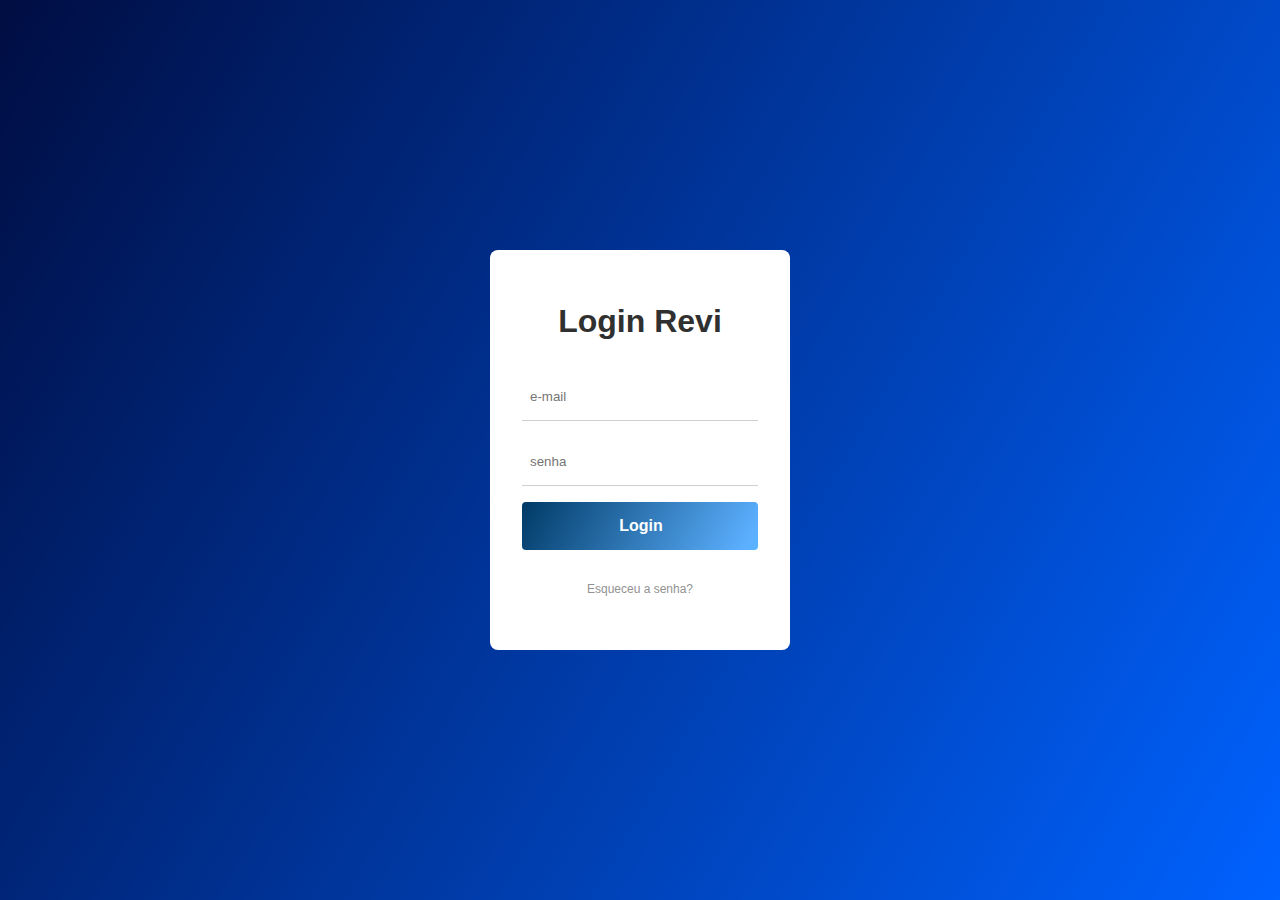
<file: index.html>
<!DOCTYPE html>
<html lang="en">
<head>
  <meta charset="UTF-8">
  <meta name="viewport" content="width=device-width, initial-scale=1.0">
  <link rel="stylesheet" href="style.css">
  <script defer src="./script.js"></script>
  <title>Login</title>
</head>
<body>
  <main class="login">
    <div class="login__container">
      <h1 class="login__title">Login Revi</h1>
      <form class="login__form">
        <input class="login__input" type="email" placeholder="e-mail" />
        <span class="login__input-border"></span>
        <input class="login__input" type="password" placeholder="senha"/>
        <span class="login__input-border"></span>
        <button class="login__submit" a href="https://replit.com/@TIORCOMA/login-revi#ht.html"</a>Login</button>
        <a class="login__reset" href="https://replit.com/@TIORCOMA/login-revi#ht.html">Esqueceu a senha?</a>
     
      </form>
    </div>
  </main>
  
</body>
</html>
</file>
<file: style.css>
:root {
  --input-linear: linear-gradient(120deg, #000d42, #0062ff);
  --input-error: #ff4d4d;
  --button-linear: linear-gradient(120deg, #003a66, #5cb0ff, #00fffb);
  --button-disabled: #acacac;
  --button-success: rgb(18, 151, 107);
  --white: #fff;
  --black: #303030;
  --gray: #929292;
  --light-gray: #cfcfcf;
  --border-height: 1px;
}

body {
  padding: 0;
  margin: 0;
  font-family: sans-serif;
}

.login {
  height: 100vh;
  background: var(--input-linear);
  display: flex;
  justify-content: center;
  align-items: center;
}

.login__container {
  min-height: 400px;
  width: 300px;
  background-color: var(--white);
  box-sizing: border-box;
  padding: 32px;
  border-radius: 8px;
  display: flex;
  flex-direction: column;
  align-items: center;
}

.login__title {
  margin-bottom: 32px;
  color: var(--black);
}

.login__form {
  width: 100%;
  display: flex;
  flex-direction: column;
  justify-content: center;
  align-items: center;
}

.login__input {
  height: 48px;
  width: 100%;
  box-sizing: border-box;
  padding-left: 8px;
  border: unset;
  outline: none;
  position: relative;
}

.login__input-border {
  height: var(--border-height);
  width: 100%;
  margin-bottom: 16px;
  background: var(--light-gray);
  transition: .3s ease-in-out;
}

.login__input-border::after {
  content: '';
  display: block;
  height: var(--border-height);
  width: 0;
  margin-bottom: 16px;
  background: var(--input-linear);
  transition: .3s ease-in-out;
}

.login__input:focus + .login__input-border::after {
  width: 100%;
}

.login__input-border.error {
  background: var(--input-error);
}

.login__input-border.error::after {
  background: var(--input-error);
}

.login__submit {
  height: 48px;
  width: 100%;
  padding-left: 8px;
  outline: none;
  position: relative;
  background: var(--button-linear);
  background-size: 200%;
  margin-bottom: 32px;
  color: var(--white);
  font-size: 16px;
  font-weight: bold;
  border: unset;
  border-radius: 4px;
  cursor: pointer;
  transition: 0.5s ease;
}

.login__submit:disabled {
  background: var(--button-disabled);
  cursor: not-allowed;
}

.login__submit:hover {
  background-position: right;
}

.login__submit.success {
  background: var(--button-success);
}

.login__submit.error {
  background: var(--input-error);
}

.login__reset {
  font-size: 12px;
  color: var(--gray);
  text-decoration: none;
}
</file>
